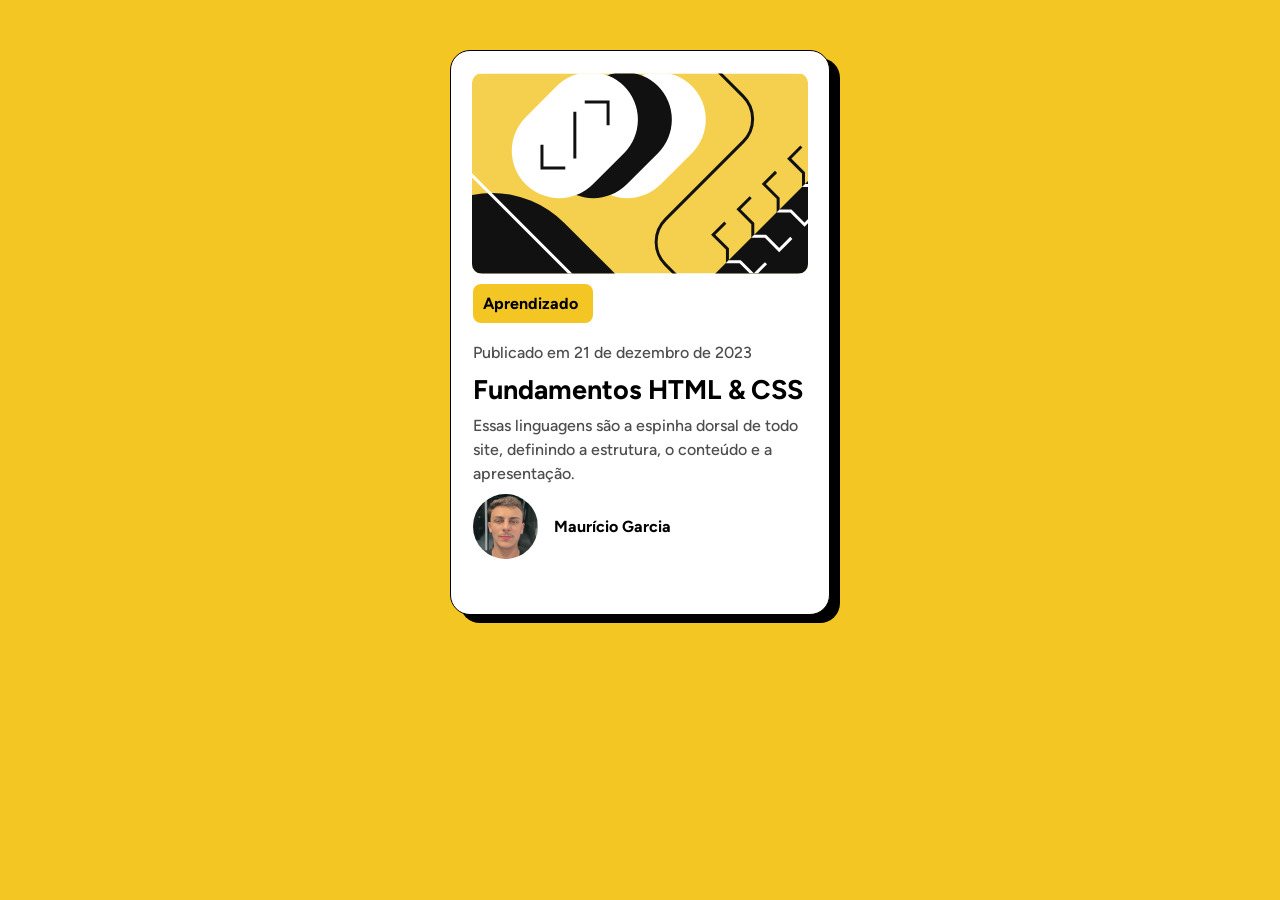
<file: index.html>
<!DOCTYPE html>
<html lang="pt-br">
<head>
    <meta charset="UTF-8">
    <meta name="viewport" content="width=device-width, initial-scale=1.0">
    <title>Meu Blog</title>
    <link rel="stylesheet" href= "estilos.css">
    <link rel="shortcut icon" href="images/favicon-32x32.png" type="image/x-icon">
</head>
<body>
    <section>
        <div class="imagem">
            <img src="images/illustration-article.svg" alt="imagem">
        </div>

        <div class="menu">
            <div class="bloco-amarelo">
                <h4>Aprendizado</h4>
            </div>
            
            <p>Publicado em 21 de dezembro de 2023</p>
            <a href="#">
                <h1>Fundamentos HTML & CSS</h1>
            </a>
            <p>Essas linguagens são a espinha dorsal de todo site, definindo a estrutura, o conteúdo e a apresentação.</p>
        </div>
        <div class="avatar">
            <img src="images/eu.png" alt="Avatar">
            <h4>Maurício Garcia</h4>

        </div>
        
        
    </section>
    
</body>
</html>
</file>
<file: estilos.css>
@charset "UTF-8";
@media screen and (max-width: 868px) {
    section {
        width: 90%;
        height: auto;
        margin: 0;
        border-radius: 0;
        box-shadow: none;
    }
}

@font-face {
    font-family: 'Figtree-Italic';
    src: url(fonts/Figtree-Italic-VariableFont_wght.ttf);
}
@font-face {
    font-family: 'Figtree';
    src: url(fonts/Figtree-VariableFont_wght.ttf);
}

* {
    margin: 0;
    padding: 0;
    box-sizing: border-box;
    font-family: 'Figtree', sans-serif;
    
}

body {
    background-color: #F3C623;
    }
    
    section {
        width: 380px;
        height: 565px;
        background-color: white;
        border-radius: 20px;
        border: 1px solid black;
        box-shadow: 10px 8px 0px 0px;
        padding: 1.4rem;
        margin: 50px auto;
    }

    .imagem {
        display: flex;
        justify-content: center;
        align-items: center;
        
    }

    .imagem > img {
        border-radius: 10px ;
    }
   
    .menu > p {
        padding: 8px 0px 8px 0px; 
        color: #4d4d4d;
        line-height: 1.5;
        font-weight: 500;
    }
    .menu > a {
        text-decoration: none;
        color: black;
        font-size: 18px;
        font-weight: 800;
        transition: .4s ease-in;
    }
    .menu > a:hover {
        color: #F3C623;
        font-weight: 900;
    }
    .bloco-amarelo {
        background-color: #F3C623;
        width: 120px;
        margin: 10px 0px 10px 0px;
        padding: 10px;
        border-radius: 8px;
    }

    .avatar {
        display: flex;
        align-items: center;
        
    }
    .avatar > img {
        
        border-radius: 60%;
        
    }

    .avatar > h4 {
      font-size: 16px;
      margin-left: 16px;
      font-weight: bolder;

    }
</file>
